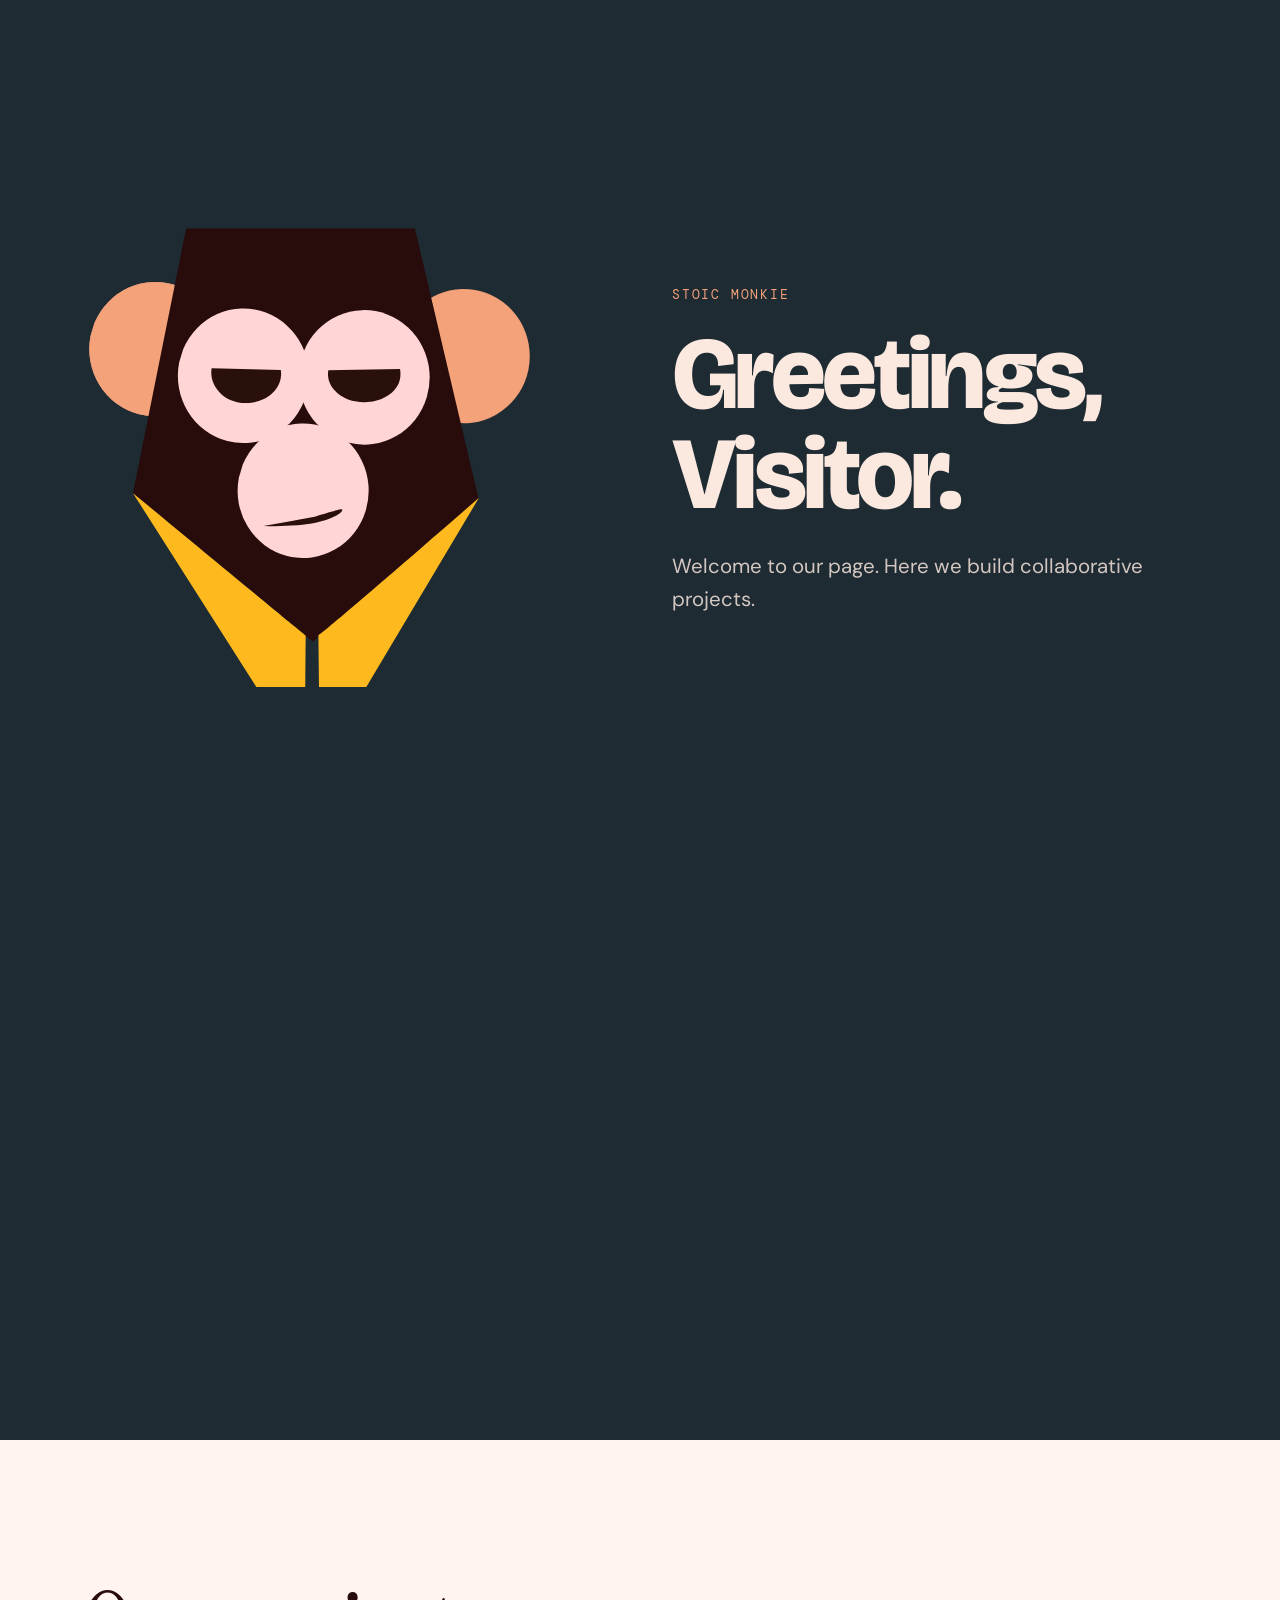
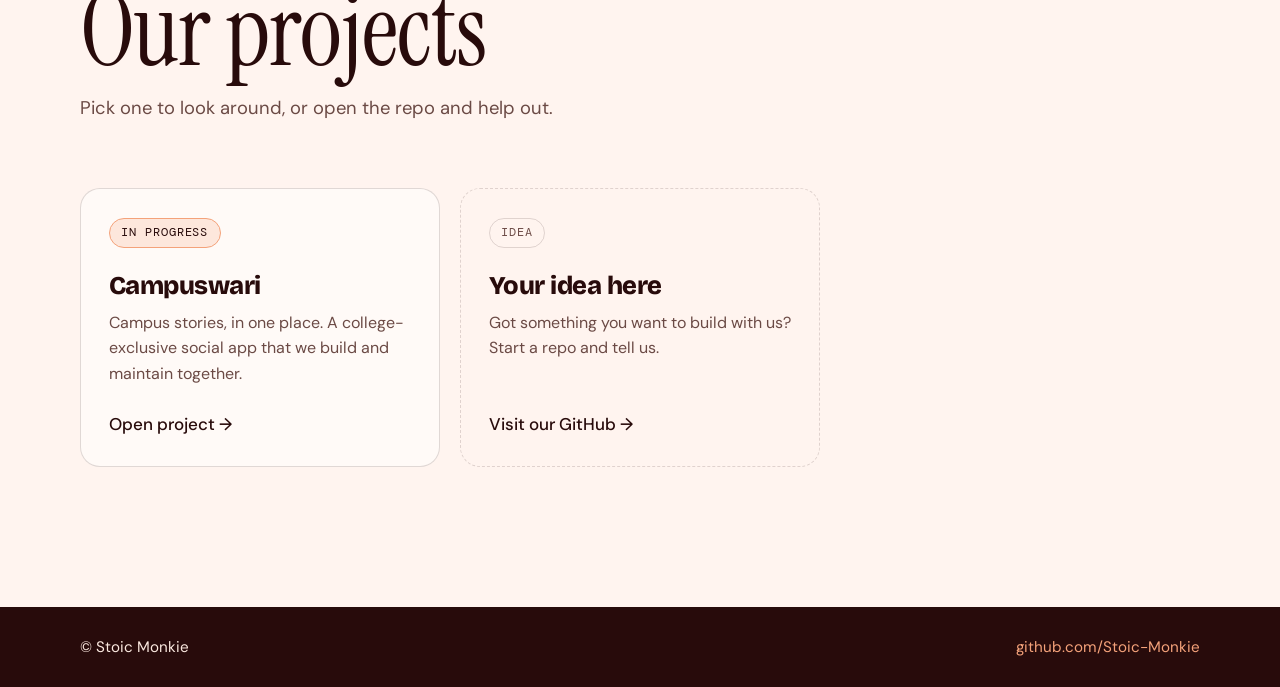
<file: index.html>
<!doctype html>
<html lang="en">
<head>
  <meta charset="utf-8">
  <meta name="viewport" content="width=device-width, initial-scale=1">
  <title>Stoic Monkie</title>
  <meta name="description" content="Stoic Monkie builds collaborative projects. Check them out or help build them.">
  <meta name="theme-color" content="#1e2b33">
  <link rel="icon" href="assets/logo.svg" type="image/svg+xml">
  <link rel="preconnect" href="https://fonts.googleapis.com">
  <link rel="preconnect" href="https://fonts.gstatic.com" crossorigin>
  <link href="https://fonts.googleapis.com/css2?family=Bricolage+Grotesque:opsz,wght@12..96,500;12..96,800&family=DM+Mono:wght@400;500&family=DM+Sans:wght@400;500&family=Instrument+Serif&display=swap" rel="stylesheet">
  <link rel="stylesheet" href="index.css">
</head>
<body>

  <!-- Story: logo stays put, the text on the right changes as you scroll -->
  <section class="story" id="story">
    <div class="stage">
      <div class="stage__art">
        <img src="assets/logo.svg" alt="Stoic Monkie logo: a calm, unimpressed monkey" width="1024" height="1024">
      </div>

      <div class="stage__text">
        <div class="slide slide--one" id="slide-one">
          <p class="eyebrow">Stoic Monkie</p>
          <h1>Greetings,<br>Visitor.</h1>
          <p class="lead">Welcome to our page. Here we build collaborative projects.</p>
        </div>

        <div class="slide slide--two" id="slide-two">
          <h2>Check out our projects or help build them.</h2>
          <p class="lead">Everything here is made by friends, for fun, and built carefully where it matters.</p>
          <div class="actions">
            <a class="btn btn--solid" href="#projects">See the projects</a>
            <a class="btn btn--ghost" href="https://github.com/Stoic-Monkie">Join on GitHub</a>
          </div>
        </div>
      </div>
    </div>
  </section>

  <!-- Projects: one card per folder inside projects/ -->
  <section class="projects" id="projects">
    <div class="wrap">
      <header class="projects__head">
        <h2>Our projects</h2>
        <p>Pick one to look around, or open the repo and help out.</p>
      </header>

      <div class="grid">

        <!-- ===== PROJECT CARD (copy this block for each new project) ===== -->
        <a class="card" href="projects/campuswari/">
          <div class="card__top">
            <span class="badge badge--progress">In progress</span>
          </div>
          <h3>Campuswari</h3>
          <p>Campus stories, in one place. A college-exclusive social app that we build and maintain together.</p>
          <span class="card__go">Open project <span aria-hidden="true">&rarr;</span></span>
        </a>
        <!-- ===== END PROJECT CARD ===== -->

        <a class="card card--empty" href="https://github.com/Stoic-Monkie">
          <div class="card__top">
            <span class="badge">Idea</span>
          </div>
          <h3>Your idea here</h3>
          <p>Got something you want to build with us? Start a repo and tell us.</p>
          <span class="card__go">Visit our GitHub <span aria-hidden="true">&rarr;</span></span>
        </a>

      </div>
    </div>
  </section>

  <footer class="footer">
    <div class="wrap footer__row">
      <span>&copy; Stoic Monkie</span>
      <a href="https://github.com/Stoic-Monkie">github.com/Stoic-Monkie</a>
    </div>
  </footer>

  <script>
    // Crossfades the two slides as the story section scrolls. Progressive: without JS both show stacked.
    (function () {
      var story = document.getElementById('story');
      var one = document.getElementById('slide-one');
      var two = document.getElementById('slide-two');
      var reduce = window.matchMedia('(prefers-reduced-motion: reduce)').matches;
      document.documentElement.classList.add('js');

      // A small scroll flips the slide; CSS handles the smooth transition.
      // Two thresholds (hysteresis) stop it flickering near the switch point.
      var showing = 1;

      function update() {
        var rect = story.getBoundingClientRect();
        var total = story.offsetHeight - window.innerHeight;
        var p = Math.max(0, Math.min(1, -rect.top / total));
        if (showing === 1 && p > 0.3) showing = 2;
        else if (showing === 2 && p < 0.15) showing = 1;
        story.classList.toggle('is-two', showing === 2);
      }

      window.addEventListener('scroll', update, { passive: true });
      window.addEventListener('resize', update);
      update();
    })();
  </script>
</body>
</html>
</file>
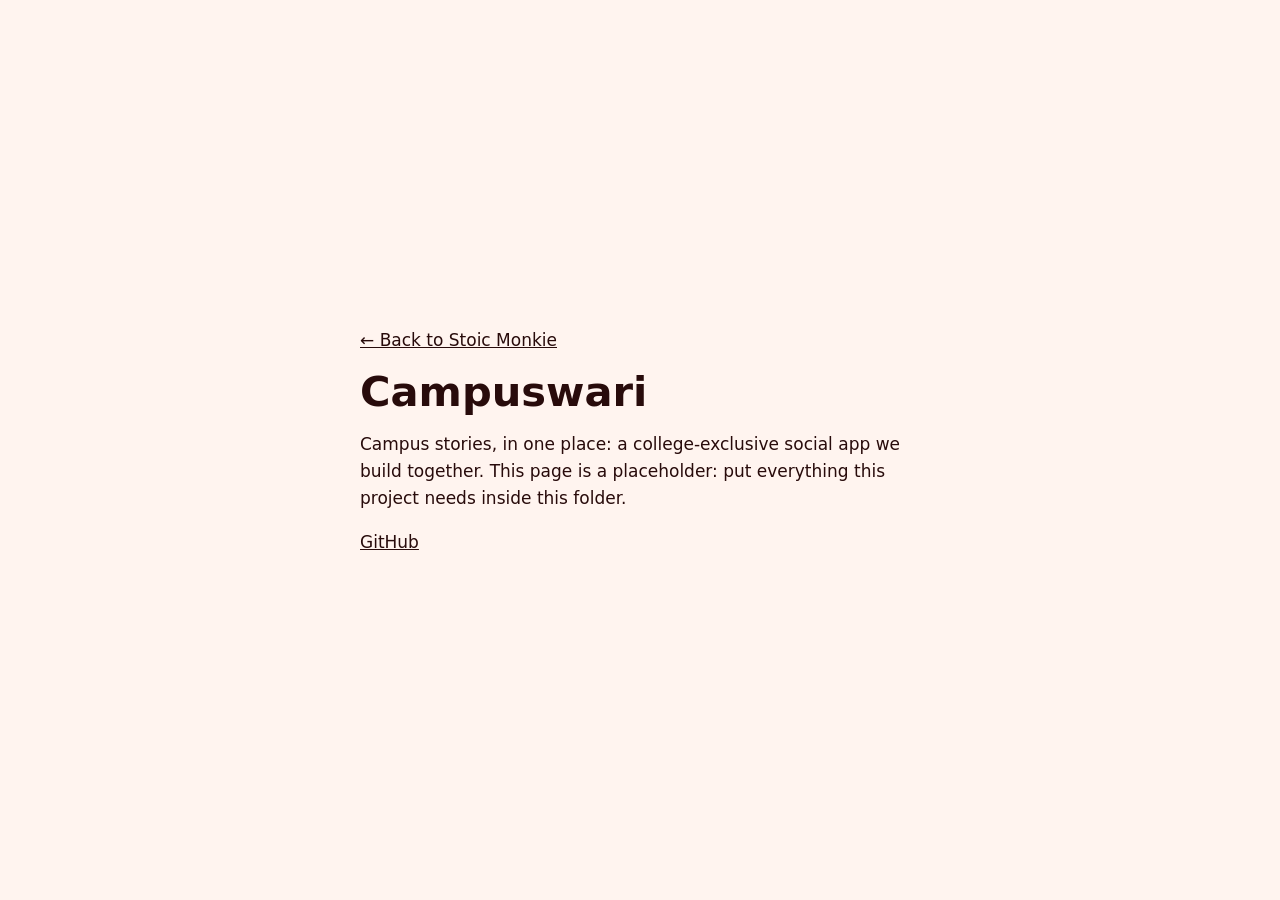
<file: projects/campus-social/index.html>
<!doctype html>
<html lang="en">
<head>
  <meta charset="utf-8">
  <meta name="viewport" content="width=device-width, initial-scale=1">
  <title>Campuswari · Stoic Monkie</title>
  <link rel="icon" href="../../assets/logo.svg" type="image/svg+xml">
  <style>
    body { margin: 0; min-height: 100vh; display: grid; place-items: center; background: #fff4ef; color: #280b0b; font: 17px/1.6 system-ui, sans-serif; }
    main { width: min(560px, 100% - 48px); }
    a { color: #280b0b; }
    h1 { font-size: 2.6rem; line-height: 1.05; margin: 1rem 0; }
  </style>
</head>
<body>
  <main>
    <a href="../../">&larr; Back to Stoic Monkie</a>
    <h1>Campuswari</h1>
    <p>Campus stories, in one place: a college-exclusive social app we build together. This page is a placeholder: put everything this project needs inside this folder.</p>
    <p><a href="https://github.com/Stoic-Monkie/campuswari">GitHub</a></p>
  </main>
</body>
</html>
</file>
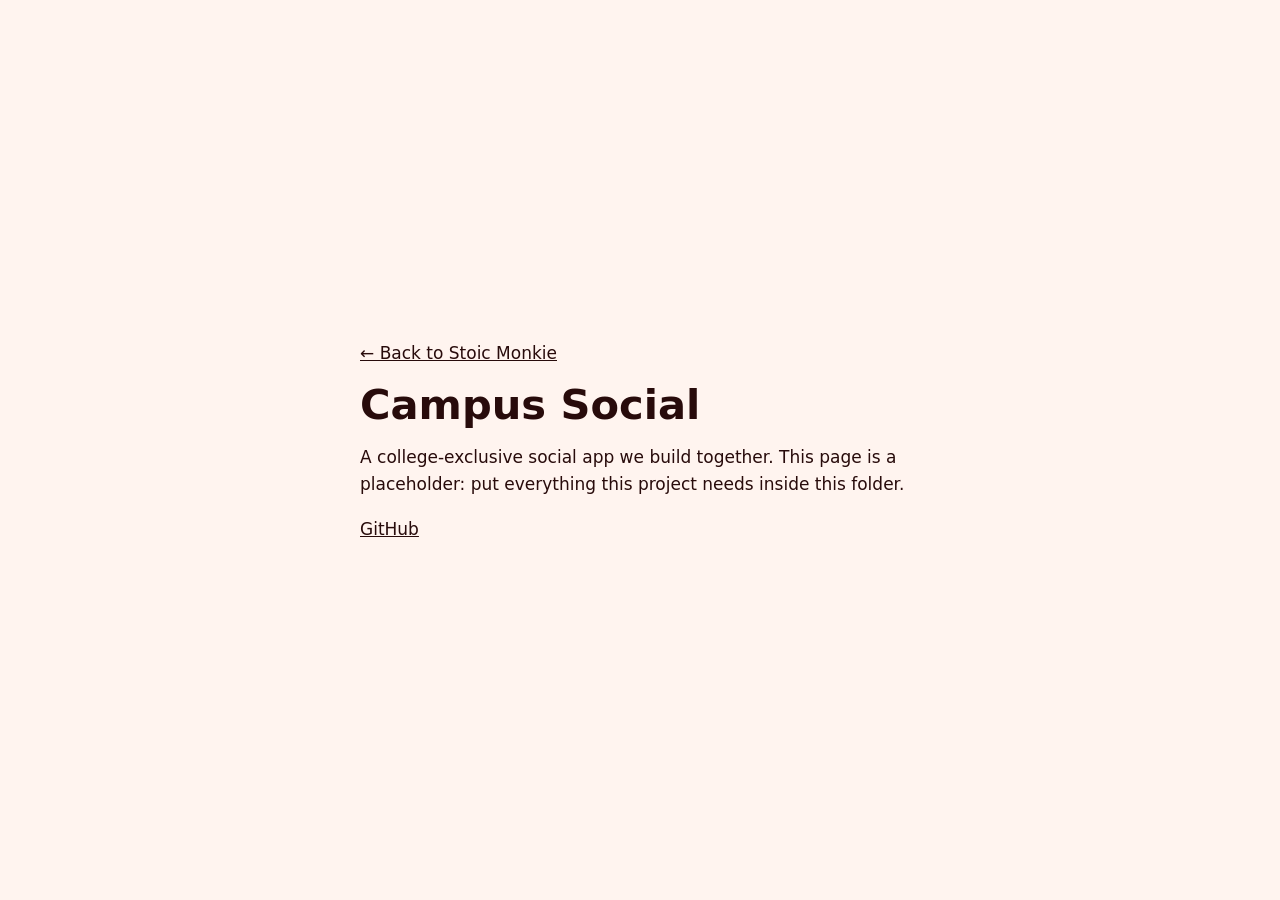
<file: projects/college-social/index.html>
<!doctype html>
<html lang="en">
<head>
  <meta charset="utf-8">
  <meta name="viewport" content="width=device-width, initial-scale=1">
  <title>Campus Social · Stoic Monkie</title>
  <link rel="icon" href="../../assets/logo.svg" type="image/svg+xml">
  <style>
    body { margin: 0; min-height: 100vh; display: grid; place-items: center; background: #fff4ef; color: #280b0b; font: 17px/1.6 system-ui, sans-serif; }
    main { width: min(560px, 100% - 48px); }
    a { color: #280b0b; }
    h1 { font-size: 2.6rem; line-height: 1.05; margin: 1rem 0; }
  </style>
</head>
<body>
  <main>
    <a href="../../">&larr; Back to Stoic Monkie</a>
    <h1>Campus Social</h1>
    <p>A college-exclusive social app we build together. This page is a placeholder: put everything this project needs inside this folder.</p>
    <p><a href="https://github.com/Stoic-Monkie">GitHub</a></p>
  </main>
</body>
</html>
</file>
<file: index.css>
:root {
  --navy: #1e2b33;
  --cream: #fbe9e0;
  --peach: #f4a27a;
  --yellow: #fdb91e;
  --brown: #280b0b;
  --brown-soft: #6b4a45;
  --paper: #fff4ef;
  --card: #fffaf7;
  --line: rgba(40, 11, 11, 0.14);

  --display: "Bricolage Grotesque", system-ui, sans-serif;
  --serif: "Instrument Serif", Georgia, serif;
  --body: "DM Sans", system-ui, sans-serif;
  --mono: "DM Mono", ui-monospace, monospace;
}

* { box-sizing: border-box; }
html { scroll-behavior: smooth; }
body {
  margin: 0;
  font-family: var(--body);
  font-size: 17px;
  line-height: 1.6;
  color: var(--brown);
  background: var(--navy);
  -webkit-font-smoothing: antialiased;
}
a { color: inherit; }
img { display: block; max-width: 100%; height: auto; }
.wrap { width: min(1120px, 100% - 48px); margin-inline: auto; }

/* ---------- Story (navy) ---------- */
.story { height: 160vh; background: var(--navy); color: var(--cream); }

.stage {
  position: sticky;
  top: 0;
  height: 100vh;
  display: grid;
  grid-template-columns: 1fr 1fr;
  align-items: center;
  gap: clamp(24px, 5vw, 80px);
  width: min(1200px, 100% - 48px);
  margin-inline: auto;
}

.stage__art { display: flex; justify-content: center; }
.stage__art img { width: min(100%, 560px, 75vh); }

.stage__text { position: relative; min-height: 22rem; }
.slide {
  position: absolute; inset: 0; display: flex; flex-direction: column; justify-content: center;
  transition: opacity 0.6s ease, transform 0.7s cubic-bezier(0.22, 1, 0.36, 1);
}
.slide--one { opacity: 1; transform: none; }
.slide--two { opacity: 0; transform: translateY(28px); pointer-events: none; }
.story.is-two .slide--one { opacity: 0; transform: translateY(-28px); pointer-events: none; }
.story.is-two .slide--two { opacity: 1; transform: none; pointer-events: auto; }

.eyebrow {
  font-family: var(--mono);
  font-size: 0.8rem;
  letter-spacing: 0.14em;
  text-transform: uppercase;
  color: var(--peach);
  margin: 0 0 1.25rem;
}

h1, .slide h2 {
  font-family: var(--display);
  font-weight: 800;
  line-height: 0.98;
  letter-spacing: -0.035em;
  margin: 0 0 1.5rem;
  color: var(--cream);
}
h1 { font-size: clamp(3.2rem, 8vw, 7rem); }
.slide h2 { font-size: clamp(2.4rem, 5.4vw, 4.6rem); }

.lead { font-size: clamp(1.1rem, 1.6vw, 1.3rem); max-width: 30rem; margin: 0; color: rgba(251, 233, 224, 0.82); }

.actions { display: flex; flex-wrap: wrap; gap: 12px; margin-top: 2rem; }
.btn {
  font-family: var(--body);
  font-weight: 500;
  text-decoration: none;
  padding: 0.8rem 1.4rem;
  border-radius: 999px;
  border: 1.5px solid var(--cream);
  transition: transform 0.2s ease, background 0.2s ease, color 0.2s ease;
}
.btn:hover { transform: translateY(-2px); }
.btn--solid { background: var(--peach); border-color: var(--peach); color: var(--brown); }
.btn--solid:hover { background: var(--yellow); border-color: var(--yellow); }
.btn--ghost { color: var(--cream); }
.btn--ghost:hover { background: var(--cream); color: var(--navy); }

/* No-JS fallback: show both slides one after the other */
html:not(.js) .story { height: auto; }
html:not(.js) .stage { position: static; height: auto; padding: 4rem 0; }
html:not(.js) .stage__text { min-height: 0; }
html:not(.js) .slide { position: static; margin-bottom: 3rem; }
html:not(.js) .slide--two { opacity: 1; transform: none; pointer-events: auto; }

/* ---------- Projects (light) ---------- */
.projects { background: var(--paper); padding: clamp(72px, 12vw, 140px) 0; }

.projects__head { margin-bottom: clamp(32px, 6vw, 64px); }
.projects__head h2 {
  font-family: var(--serif);
  font-weight: 400;
  font-size: clamp(3rem, 8vw, 6.5rem);
  line-height: 1;
  letter-spacing: -0.01em;
  margin: 0 0 0.75rem;
}
.projects__head p { margin: 0; font-size: 1.15rem; color: var(--brown-soft); }

.grid { display: grid; grid-template-columns: repeat(auto-fill, minmax(280px, 1fr)); gap: 20px; }

.card {
  display: flex;
  flex-direction: column;
  min-height: 260px;
  padding: 28px;
  background: var(--card);
  border: 1px solid var(--line);
  border-radius: 20px;
  text-decoration: none;
  transition: transform 0.25s ease, border-color 0.25s ease, box-shadow 0.25s ease;
}
.card:hover, .card:focus-visible {
  transform: translateY(-5px);
  border-color: var(--peach);
  box-shadow: 0 14px 30px -18px rgba(40, 11, 11, 0.35);
}
.card:focus-visible { outline: 2px solid var(--brown); outline-offset: 3px; }
.card__top { margin-bottom: 1.5rem; }
.card h3 { font-family: var(--display); font-weight: 800; font-size: 1.6rem; letter-spacing: -0.02em; line-height: 1.1; margin: 0 0 0.6rem; }
.card p { margin: 0 0 1.5rem; font-size: 1rem; color: var(--brown-soft); }
.card__go { margin-top: auto; font-weight: 500; }
.card--empty { background: transparent; border-style: dashed; }

.badge {
  display: inline-block;
  font-family: var(--mono);
  font-size: 0.72rem;
  letter-spacing: 0.08em;
  text-transform: uppercase;
  padding: 0.3rem 0.7rem;
  border-radius: 999px;
  border: 1px solid var(--line);
  color: var(--brown-soft);
}
.badge--progress { border-color: var(--peach); color: var(--brown); background: rgba(244, 162, 122, 0.22); }
.badge--live { border-color: var(--yellow); background: var(--yellow); color: var(--brown); }

/* ---------- Footer ---------- */
.footer { background: var(--brown); color: var(--cream); padding: 28px 0; font-size: 0.95rem; }
.footer__row { display: flex; justify-content: space-between; gap: 16px; flex-wrap: wrap; }
.footer a { text-decoration: none; color: var(--peach); }
.footer a:hover { color: var(--yellow); }

/* ---------- Small screens ---------- */
@media (max-width: 780px) {
  .stage { grid-template-columns: 1fr; grid-template-rows: auto 1fr; align-content: center; gap: 12px; padding-top: 16px; }
  .stage__art img { width: min(60vw, 36vh); }
  .stage__text { min-height: 0; height: 100%; }
}

@media (prefers-reduced-motion: reduce) {
  html { scroll-behavior: auto; }
  .card, .btn, .slide { transition: none; }
}
</file>
